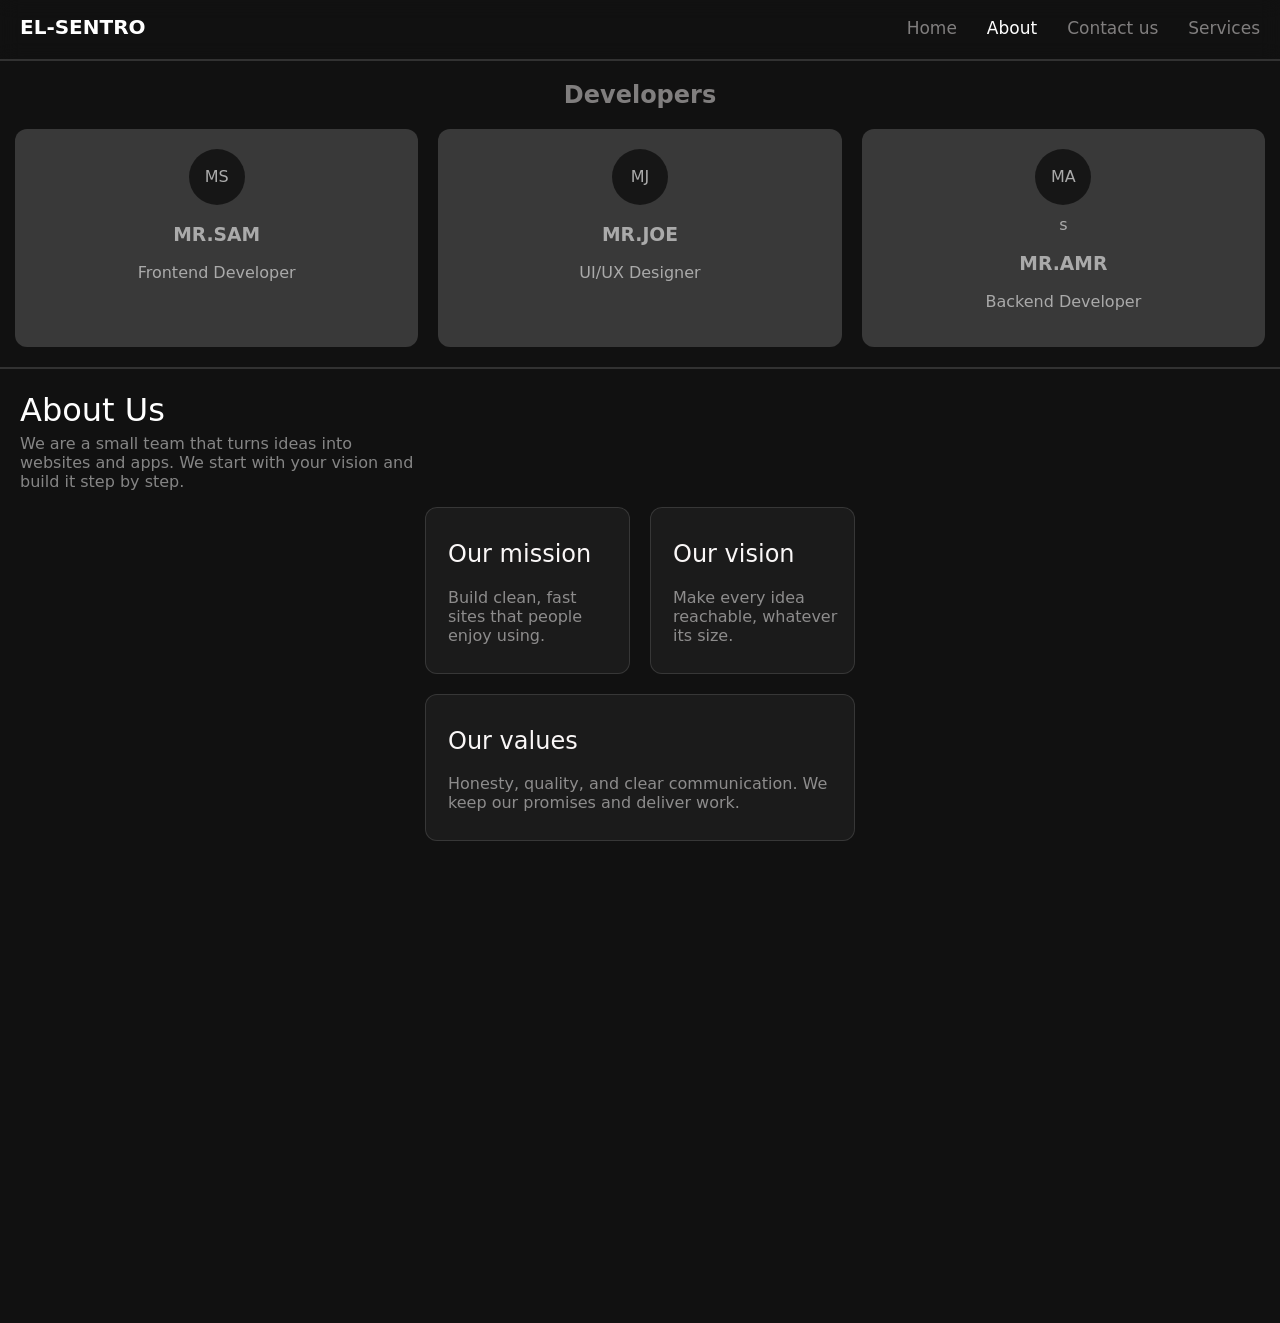
<file: About.html>
<!DOCTYPE html>
<html lang="en">

<head>
    <link rel="stylesheet" href="about.css">
    <meta charset="UTF-8">
    <meta name="viewport" content="width=device-width, initial-scale=1.0">
    <title>About Us</title>
</head>

<body>
    <div class="navbar-container">
        <nav class="navbar">
            <div class="nav-logo">EL-SENTRO</div>
            <ul class="nav-links">
                <li><a href="index.html">Home</a></li>
                <li class="About"><a href="About.html">About</a></li>
                <li><a href="contact.html">Contact us</a></li>
                <li><a href="services.html">Services</a></li>
            </ul>
        </nav>
        <hr class="divider">
    </div>

    <section class="team">
        <h2 class="d">Developers</h2>
        <div class="cards">
            <div class="card">
                <div class="avatar">MS</div>
                <h3>MR.SAM</h3>
                <p>Frontend Developer</p>
            </div>

            <div class="card">
                <div class="avatar">MJ</div>
                <h3>MR.JOE</h3>
                <p>UI/UX Designer</p>
            </div>

            <div class="card">
                <div class="avatar">MA</div>s
                <h3>MR.AMR</h3>
                <p>Backend Developer</p>
            </div>
    </section>
    <hr class="divider">
    <h1 class="about-us">About Us</h1>
    <p class="about-us-p">We are a small team that turns ideas into websites and apps. We start with your vision and
        build it step by step.</p>
    <section class="us">
        <div class="card-all">
            <h2 class="hard">Our mission</h2>
            <p class="hard-p">Build clean, fast sites that people enjoy using.</p>
        </div>

        <div class="card-all">
            <h2 class="hard">Our vision</h2>
            <p class="hard-p" >Make every idea reachable, whatever its size.</p>
        </div>

        <div class="card-all">
            <h2 class="hard">Our values</h2>
            <p class="hard-p">Honesty, quality, and clear communication. We keep our promises and deliver work.</p>
        </div>

    </section>
</body>

</html>
</file>
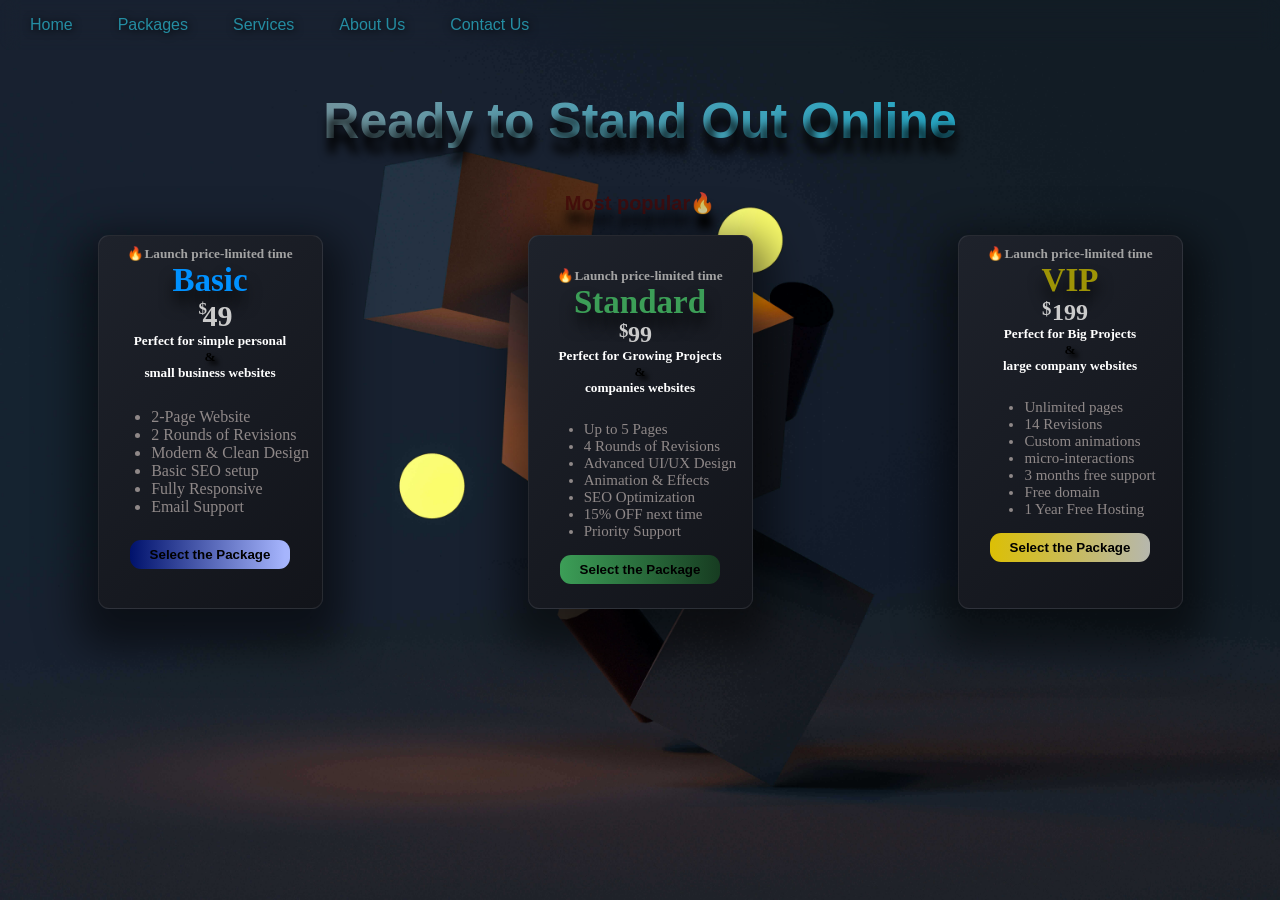
<file: page2.html>
<!DOCTYPE html>
<html>
    <head>
         <script>
        window.onerror = function(msg, url, line) {
          alert("ERROR: " + msg + "\nFile: " + url + "\nLine: " + line);
        };
        </script>
        <title>EL-SENTRO/Packages</title>
        <meta name="viewport" content="width=device-width, initial-scale=1.0">
        <link rel="stylesheet" href="page2.css">
    </head>
    <body class="scroll">
    <header>
         <div class="father-of-links">
        <ul class="navbar">
            <a class="home-l" href="index.html">
        <li class="home-p">Home</li>
            </a>
             <a class="home-l" href="page2.html">
        <li class="home-p">Packages</li>
        </a>
        <li class="home-p">Services</li>
        <li class="home-p">About Us</li>
        <a class="home-l" href="contact.html">
        <li class="home-p">Contact Us</li>
        </a>
        </ul>
        </div>
    </header>
    <main>
        <section>
            <h1 class="welcome">Ready to Stand Out Online</h1>
            <h3 class="most">Most popular🔥</h3>
        </section>
        <section class="cards">
            <div class="basic">
                <h5 class="limited">🔥Launch price-limited time</h5>
                <h1 class="address">Basic</h1>
                <div class="price-box">
                    <span class="dolr">$</span>
                <h1 class="price">49</h1>
                </div>
               <h5 class="good-for">Perfect for simple personal</h5>
               <h5 class="and">&</h5>
               <h5 class="good-for-small">small business websites</h5>
               <div class="features">
            <ul>
                <li>2-Page Website</li>
                <li>2 Rounds of Revisions</li>
                <li>Modern & Clean Design</li>
                <li>Basic SEO setup</li>
                <li>Fully Responsive</li>
                <li>Email Support</li>
            </ul>
               </div>
            <button class="select-basic">Select the Package</button>
               </div>
               <div class="standard">
                <div class="down">
               <h3 class="mosts">Most popular🔥</h3>
               </div>
                <h5 class="limited">🔥Launch price-limited time</h5>
                <h1 class="address-2">Standard</h1>
                <div class="price-box">
                <h3 class="dolr-2">$</h3>
                <h1 class="price-2">99</h1>
                </div>
               <h5 class="good-for-2">Perfect for Growing Projects</h5>
               <h5 class="good-for-and-2">&</h5>
               <h5 class="good-for-big">companies websites</h5>
               <div class="features-2">
               <ul class=>
                <li>Up to 5 Pages</li>
                <li>4 Rounds of Revisions</li>
                <li>Advanced UI/UX Design</li>
                <li>Animation & Effects</li>
                <li>SEO Optimization</li>
                <li>15% OFF next time</li>
                <li>Priority Support</li>
            </ul>
               </div>
                <button class="select-standard">Select the Package</button>
            </div>
            <div class="vip">
                 <h5 class="limited">🔥Launch price-limited time</h5>
                <h1 class="address-3">VIP</h1>
                <div class="price-box">
                 <h3 class="dolr-3">$</h3>
                <h1 class="price-3">199</h1>
                </div>
               <h5 class="good-for-3">Perfect for Big Projects</h5>
               <h5 class="good-for-and-3">&</h5>
               <h5 class="good-for-big">large company websites</h5>
               <div class="features-2">
               <ul class=>
                <li>Unlimited pages</li>
                <li>14 Revisions</li>
                <li>Custom animations</li>
                <li>micro-interactions</li>
                <li>3 months free support</li>
                <li>Free domain</li>
                <li>1 Year Free Hosting</li>
            </ul>
               </div>
               <button class="select-vip">Select the Package</button>
            </div>
        </section>
    </main>
    <script src="sentro.js"></script>
    </body>
</html>
</file>
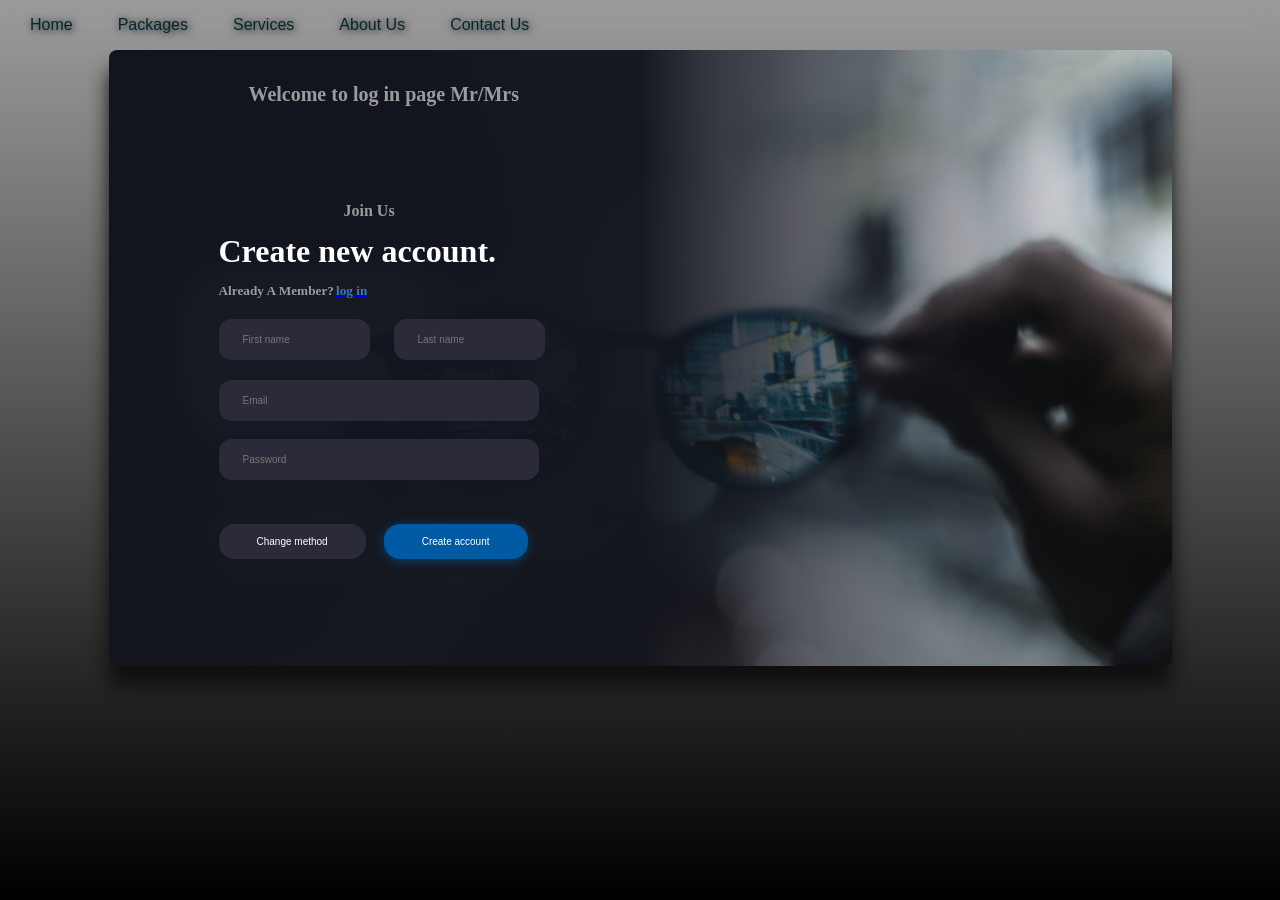
<file: sup.html>
<!DOCTYPE html>
<html lang="en">
<head>
     <script>
        window.onerror = function(msg, url, line) {
          alert("ERROR: " + msg + "\nFile: " + url + "\nLine: " + line);
        };
        </script>
    <link rel="stylesheet" href="sup.css">
    <meta name="viewport" content="width=device-width, initial-scale=1.0">
    <title>EL-SENTRO/Sign up</title>
</head>
<body>
     <div class="father-of-links">
        <ul class="navbar">
            <a class="home-l" href="index.html">
        <li class="home-p">Home</li>
            </a>
            <a class="home-l" href="page2.html">
        <li class="home-p">Packages</li>
        </a>
        <li class="home-p">Services</li>
        <li class="home-p">About Us</li>
       <a class="home-l" href="contact.html">
        <li class="home-p">Contact Us</li>
        </a>
        </ul>
        </div>
    <div class="sup">
        <div class="sign-up">
           <h5 class="text">Welcome to log in page Mr/Mrs</h5>
            <div class="hero">
             <h4 class="join">Join Us</h4>
              <h1 class="create">Create new account.</h1>
                <div class="one-word">
                 <h5 class="mem"> Already A Member?</h5>
                 <a href="sup2.html">
                   <h5 class="lo">log in</h5>
                </a>
                </div>
                <div class="infor">
                    <input type="text" name="name" placeholder="First name" class="name">
                    <input type="text" name="name2" placeholder="Last name" class="name2">
                </div>
                <input type="email" name="email" placeholder="Email" class="email"><br>
                <input type="password" name="pass" placeholder="Password" class="pass"><br>
                <button class="ch">Change method</button>
                <button class="cr">Create account</button>
            </div>
        </div>
    </div>
</body>
</html>
</file>
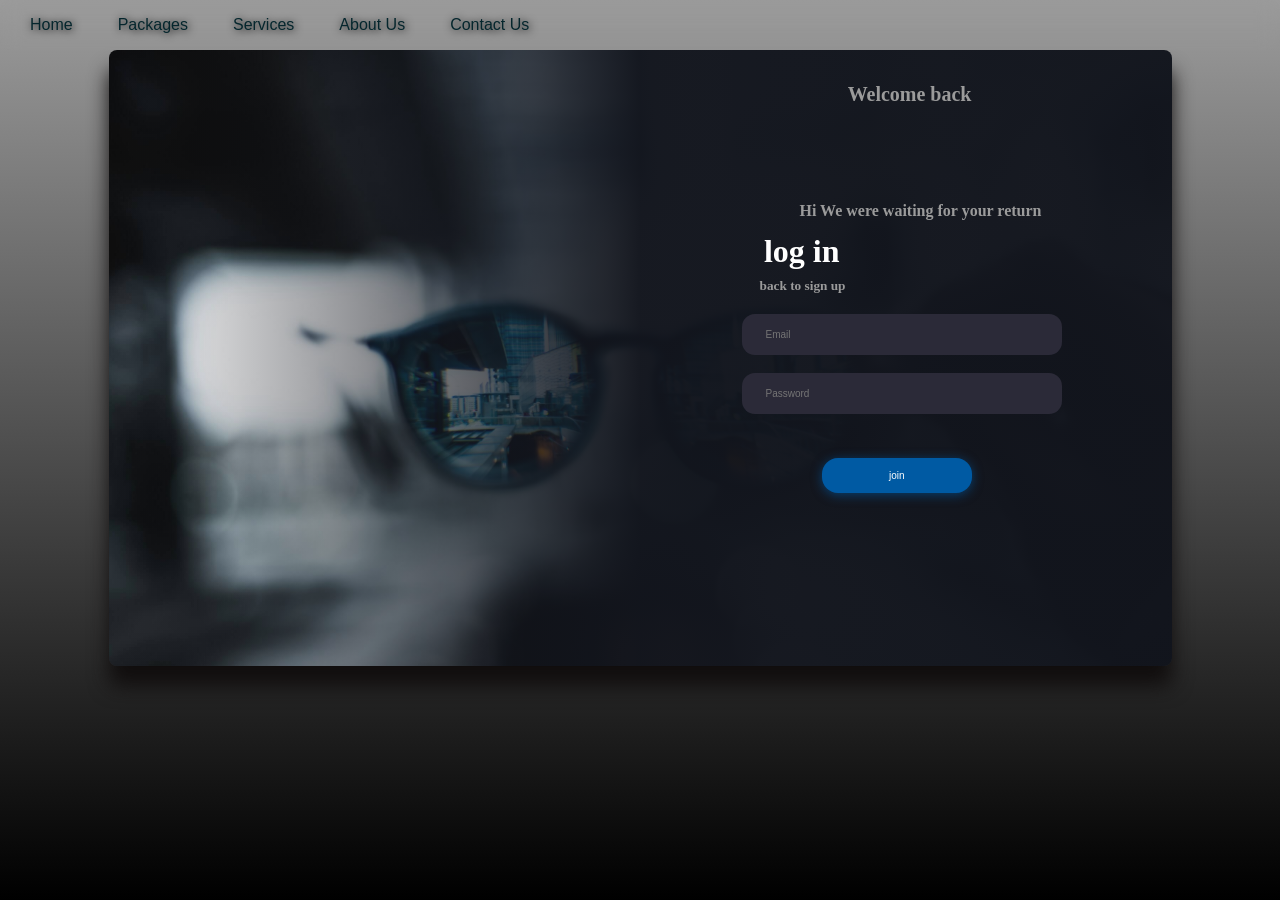
<file: sup2.html>
<!DOCTYPE html>
<html lang="en">
<head>
     <script>
        window.onerror = function(msg, url, line) {
          alert("ERROR: " + msg + "\nFile: " + url + "\nLine: " + line);
        };
        </script>
    <link rel="stylesheet" href="sup2.css">
    <meta name="viewport" content="width=device-width, initial-scale=1.0">
    <title>EL-SENTRO/Log in</title>
</head>
<body>
    <div class="father-of-links">
        <ul class="navbar">
            <a class="home-l" href="index.html">
        <li class="home-p">Home</li>
            </a>
            <a class="home-l" href="page2.html">
        <li class="home-p">Packages</li>
        </a>
        <li class="home-p">Services</li>
        <li class="home-p">About Us</li>
        <a class="home-l" href="contact.html">
        <li class="home-p">Contact Us</li>
    </a>
        </ul>
        </div>
    <div class="sup">
        <div class="sign-up">
           <h5 class="text">Welcome back</h5>
            <div class="hero">
             <h4 class="join">Hi We were waiting for your return</h4>
              <h1 class="create">log in</h1>
              <A class="aboya" href="sup.html">
                 <h5 class="mem">back to sign up</h5>
                </A>
                <input type="email" name="email" placeholder="Email" class="email"><br>
                <input type="password" name="pass" placeholder="Password" class="pass"><br>
                <button class="ch">join</button>
                </div>
            </div>
        </div>
</body>
</html>
</file>
<file: about.css>
html {
    background-color: #111;
    overscroll-behavior: none;
}

body {
    background: linear-gradient(to top, #0000005b), url(homme.jpg) center no-repeat fixed;
    background-size: cover;
    min-height: 147vh;
    margin: 0;
    font-family: system-ui, sans-serif;
}

.navbar-container {
    backdrop-filter: blur(10px);
}

.navbar,
.nav-links,
.nav-logo {
    display: flex;
    justify-content: space-between;
    align-items: center;
    margin-left: 10px;
    margin-bottom: 0;
    gap: 30px;
    color: rgb(255, 255, 255);
    list-style: none;
}

.nav-logo {
    margin-top: 15px;
    font-size: 20px;
    font-weight: 600;
    text-decoration: none;
}

.nav-links {
    margin-right: 20px;
    font-size: 17px;
    text-decoration: none;
}

.nav-links li a {
    text-decoration: none;
    color: rgb(128, 126, 126);
}

.nav-links li.About a {
    color: white;
    cursor: default;
}

.nav-links li:not(.About):hover a {
    transform: scale(1.4);
}

.nav-links li {
    text-decoration: none;
    transition: all 0.5s ease;
}

.nav-links li:not(.About):hover {
    transform: scale(1.4);
}

.d {
    text-align: center;
    color: rgb(128, 126, 126);
}

.cards {
    display: flex;
    gap: 20px;
    flex-wrap: wrap;
    margin: auto 15px;
}

.card {
    flex: 1;
    min-width: 200px;
    text-align: center;
    padding: 20px;
    border-radius: 12px;
    color: rgb(170, 170, 170);
    background: rgba(83, 83, 83, 0.603);
}

.avatar {
    width: 56px;
    height: 56px;
    border-radius: 50%;
    margin: 0 auto 10px;
    display: flex;
    justify-content: center;
    align-items: center;
    background: rgba(0, 0, 0, 0.603);
}

.divider {
    border: 1px solid rgba(78, 78, 78, 0.562);
    margin: 20px 0;
}

.about-us{
    color: rgb(255, 255, 255);
    font-weight: 500;
    margin-left: 20px;
    margin-bottom: 5px;
}

.about-us-p{
    color: rgb(133, 133, 133);
    font-weight: 400;
    max-width: 500px;
    margin-left: 20px;
    margin-top: 5px;
     max-width: 40ch;
}

.us {
    display: grid;
    grid-template-columns: 1fr 1fr;
    max-width: 460px;
    gap: 20px;
    margin: 0 auto;
    padding: 0 15px;
    box-sizing: border-box;
    background-color: #11111100;
}

.hard {
    text-align: left;
    color: rgb(250, 247, 247);
    font-weight: 500;
    margin-left: 10px;
}

.hard-p{
     margin-left: 10px;
}

.card-all:not(.hard) {
    background: rgb(27, 27, 27);
    border-radius: 12px;
    padding: 12px;
    color: #919090f6;
    border: 1px solid rgba(78, 78, 78, 0.562);
}
.card-all:last-child{
    grid-column: 1 / -1;
}
@media (max-width: 500px) {
    .us { grid-template-columns: 1fr; }
    body{
        min-height: 160vh;
    }
}
</file>
<file: page2.css>
.scroll{
    background: url(sebastian-svenson-d2w-_1LJioQ-unsplash.jpg);
    background-position: center;
    background-size: cover;
    background-repeat: no-repeat;
     min-height: 100vh;
    margin: 0;
    overflow: hidden;
}
.father-of-links{
    display: flex;
    align-items: center;
    justify-content: space-between;
    backdrop-filter: blur(10px);
    border-radius: 11px;
    border-color: transparent;
    text-shadow: 1px 1px 8px #000000;
    height: 50px;
}
.navbar{
    display: flex;
    justify-content: space-between;
    align-items: center;
    gap: 30px;
    padding: 30px 30px;
    list-style: none;
    font-family: 'Inter', sans-serif;
}
.home-p{
    color: #248da2;
    margin-right: 15px;
    transform: scale(1);
    transition: all 0.6s ease, text-shadow 0.6s ease;
    cursor: pointer;
}
.home-p:hover{
   transform: scale(1.7);
   color: #ffffff;
   text-shadow: 1px 1px 8px #00aeff;
}
.home-l{
    text-decoration: none;
}
.welcome{
    text-align: center;
    font-size: 50px;
     font-family: 'Inter', sans-serif;
    background:linear-gradient(to right, #978989, #00b3db);
    -webkit-background-clip: text;
    background-clip: text;
    -webkit-text-fill-color: transparent;
    color: transparent;
    text-shadow: 2px 15px 10px #000000;
}
.most{
    text-align: center;
    font-size: 20px;
    font-family: 'Inter', sans-serif;
    color: rgba(67, 10, 10, 0.822);
    text-shadow: 2px 15px 10px #000000;
    opacity: 0;
    transition: opacity all 10s ease;
}
.cards{
    display: flex;
    justify-content: space-around;
    gap: 10px;
    margin: 0;
}
.basic{
    display: flex;
    flex-direction: column;
    align-items: center;
    border-style: none;
    border: 1px solid rgba(255, 255, 255, 0.08);
    box-shadow: 0 20px 40px 20px rgba(0, 0, 0, 0.5);
    border-radius: 11px;
    padding-top: 10px;
    padding-bottom: 24px;
    width: 223px;
    background: linear-gradient(135deg, #1e222b, #12141a);
    opacity: 0;
    transition: all 0.3s ease, box-shadow 0.3s ease, opacity 1.5s ease;
}
.basic:hover{
    transform: translateY(-12px);
    box-shadow: 0 30px 60px rgba(0, 162, 255, 0.862);
}
.limited{
    color: #a3a3a3;
    margin: 0;
}
.address{
    font-size: 33px;
    font-weight: 900;
    margin: 0;
    color: #0091ff;
    text-shadow: 0px 12px 15px rgb(0 0 0 / 80%);
}
.price{
    font-size: 30px;
    font-weight: bold;
    padding: 0 0 0 15px;
    color: #cbcbcb;
    margin: 0;
}
.dolr{
    position: absolute;
    top: 0px;
    left: 11px;
    font-size: 17px;
    font-weight: bold;
    color: #cdcdcd;
}
.price-box{
    position: relative;
    display: inline-flex;
    margin: 0;
}
.good-for, .good-for-2{
    margin: 0;
    color: #ffffff
}
.and{
    text-shadow: 4px 4px 4px;
    margin: 0;
}
.good-for-small{
    margin: 0;
    color: #ffffff
}
.features{
    color: #8f8888;
    margin: 0;
    padding-top: 11px;
    padding-bottom: 8px;
}
.select-basic{
    font-weight: 600;
    margin: 0;
    border-radius: 11px;
    padding-bottom: 7px;
    padding-top: 7px;
    padding-left: 20px;
    padding-right: 20px;
    border-style: none;
    background:linear-gradient(to right, #00126c, #a5b4fc, #e0e7ff 193%);
    transform: scale(1);
    transition: all 0.6s ease, box-shadow 0.6s ease;
    cursor: pointer;
}
.select-basic:hover{
    transform: scale(1.1);
    box-shadow:  -1px 4px 12px 6px rgba(0, 162, 255, 0.15);
}
.standard{
    display: flex;
    flex-direction: column;
    align-items: center;
    border-style: none;
    border: 1px solid rgba(255, 255, 255, 0.08);
    box-shadow: 0 20px 40px 20px rgba(0, 0, 0, 0.5);
    border-radius: 11px;
    padding-top: 10px;
    padding-bottom: 24px;
    width: 223px;
    background: linear-gradient(135deg, #1e222b, #12141a);
    opacity: 0;
    transition: all 0.3s ease, box-shadow 0.3s ease, opacity 2s ease;
}
.standard:hover{
     transform: translateY(-12px);
    box-shadow: 0 30px 60px #3c9e57;
}
.address-2{
    margin: 0;
    font-size: 33px;
    font-weight: 900;
    text-align: center;
    color: #3c9e57;
    text-shadow: 0px 12px 15px rgb(0 0 0 / 80%);
}
.price-2{
    margin: 0;
    color: #cbcbcb;
}
.dolr-2{
    position: absolute;
    top: -1px;
    left: -9px;
   margin: 0;
    color: #cdcdcd;
}
.good-for-and-2{
    margin: 0;
    text-shadow: 4px 4px 4px;
}
.good-for-big{
    margin: 0;
    color: #ffffff
}
.features-2{
    margin: 0;
    font-size: 15px;
    color: #8f8888;
    padding-top: 10px;
}
.select-standard{
    font-weight: 600;
    margin: 0;
    border-radius: 11px;
    padding-bottom: 7px;
    padding-top: 7px;
    padding-left: 20px;
    padding-right: 20px;
    border-style: none;
    background:linear-gradient(to right, #3c9e57, #000000, #ffffff 323%);
    transform: scale(1);
    transition: all 0.6s ease, box-shadow 0.6s ease;
    cursor: pointer;
}
.select-standard:hover{
     transform: scale(1.1);
    box-shadow:  -1px 2px 12px 1px #3c9e57;
}
.vip{
    display: flex;
    flex-direction: column;
    align-items: center;
    border-style: none;
    border: 1px solid rgba(255, 255, 255, 0.08);
    box-shadow: 0 20px 40px 20px rgba(0, 0, 0, 0.5);
    border-radius: 11px;
    padding-top: 10px;
    padding-bottom: 24px;
    width: 223px;
    background: linear-gradient(135deg, #1e222b, #12141a);
    opacity: 0;
    transition: all 0.3s ease, box-shadow 0.3s ease, opacity 2.5s ease;
}
.vip:hover{
     transform: translateY(-12px);
    box-shadow: 0 30px 60px rgb(251 255 0 / 45%);
}
.select-vip{
    font-weight: 600;
    margin: 0;
    border-radius: 11px;
     padding-bottom: 7px;
    padding-top: 7px;
    padding-left: 20px;
    padding-right: 20px;
    border-style: none;
    background:linear-gradient(to right, #ffdd00d8, #a5b4fc, #e0e7ff 293%);
     transform: scale(1);
    transition: all 0.6s ease, box-shadow 0.6s ease;
    cursor: pointer;
}
.select-vip:hover{
     transform: scale(1.1);
    box-shadow: -1px 4px 12px 0px rgb(255 255 0 / 59%);
}
.address-3{
    margin: 0;
    font-size: 33px;
    font-weight: 900;
    text-align: center;
    color: #9e9406;
    text-shadow: 0px 12px 15px rgb(0 0 0 / 80%);
}
.price-3{
    margin: 0;
    color: #cbcbcb;
}
.dolr-3{
    position: absolute;
    top: -1px;
    left: -10px;
    margin: 0;
    color: #cdcdcd;
}
.good-for-3{
    margin: 0;
    color: #ffffff
}
.good-for-and-3{
    margin: 0;
    text-shadow: 4px 4px 4px;

}
.mosts{
    opacity: 0;
    margin: 0;
    cursor:context-menu;
}
@media(max-width:768px){
    html{
    overflow-x: hidden;
    max-width: 100%;
}
.scroll{
    background:linear-gradient(#222222, #03303a, #222222);
    min-height: 235vh;
    margin: 0;
    overflow: hidden;
    }
    .btn-started{
        padding-top: 5px;
    }
    .cards{
    display:flex;
    flex-direction: column;
    align-items: center;
    gap: 300px;
    }
     .navbar{
        font-size: 9.5px;
    }
    .and, .good-for-and-2, .good-for-and-3{
        text-shadow: none;
    }
     .name-project{
        font-size: 50px;
    }
    .hero-section{
        margin-bottom: 0;
    }
    .slogan{
        font-size: 12px;
        margin-bottom: 40px;
    }
    .btn-started{
        margin: 0;
    }
    .mfa{
        display: flex;
        justify-content: space-between;
    }
     .modern{
        gap: 100px;
        background-color: #000000;
        border: transparent;
        min-height: 100px;
        min-width: 50px;
        margin-top: 20px;
        margin-left: 0;
        margin-right: 40px;
    }
    .afford{
        background-color: #0091ff;
        border: transparent;
        min-height: 100px;
        min-width: 50px;
        margin-top: 20px;
        margin-left: 1px;
    }
    .full{
        background-color: #ffffff;
        border: transparent;
        min-height: 100px;
        min-width: 50px;
        margin-top: 20px;
        margin-left: px;
        margin-right: 40px;
    }
    .logo{
    font-size: 14px;
    }
    .description{
        font-size: small;
    }
    .father-of-desc{
        font-size: x-small;
    }
    .menu{
        display: block;
        background: none;
        color: white;
        font-size: 30px;
        cursor: pointer;
    }
    .logo{
        display: none;
    }
    .mosts{
        display: block;
        opacity: 1;
        cursor:auto;
        margin: 0;
        color:#8b5a0b;
    }
    .most{
        margin: 0;
        opacity: 0 !important;
        cursor: context-menu;
    }
}
</file>
<file: sup.css>
body{
    background: linear-gradient(to bottom, #9b9b9b, #000000);
    background-position: center;
    background-size: cover;
    background-repeat: no-repeat;
    min-height: 100vh;
    margin: 0;
    overflow: hidden;
}
.father-of-links{
    display: flex;
    align-items: center;
    justify-content: space-between;
    backdrop-filter: blur(10px);
    border-radius: 11px;
    border-color: transparent;
    text-shadow: 1px 1px 8px #000000;
    height: 50px;
}
.navbar{
    display: flex;
    justify-content: space-between;
    align-items: center;
    gap: 30px;
    padding: 30px 30px;
    list-style: none;
    font-family: 'Inter', sans-serif;
}
.home-p{
    color: #05262d;
    margin-right: 15px;
    transform: scale(1);
    transition: all 0.6s ease, text-shadow 0.6s ease;
    cursor: pointer;
}
.home-p:hover{
   transform: scale(1.7);
   color: #ffffff;
   text-shadow: 1px 1px 8px #05262d;
}
.home-l{
    text-decoration: none;
}
.sup{
    display: flex;
    flex-wrap: wrap;
    align-items: center;
    justify-content: center;
    gap: 30px;
}
.sign-up{
    background: linear-gradient(to right, #12151dfa 50% 46%, #ffffff0d), url(redd-francisco-zgtTjXKxdDE-unsplash.jpg);
    background-repeat: no-repeat;
    background-size: cover;
    background-position: center;
    color: #ffff;
    height: 616px;
    width: 1063px;
    border-radius: 8px;
    box-shadow: 0px 20px 20px 0px #110e0e;
}
.text{
    color: #9b9b9b;
    margin-left: 140px;
    font-size: 20px;
}
.hero{
    align-items: flex-start;
    margin: 110px;
    margin-top: 9%;
}
.join{
    margin: 0;
    margin-bottom: 13px;
    margin-left: 125px;
    color: #9b9b9b;
}
.create{
    margin: 0;
    color: #ffff;
}
.one-word{
    display: flex;
    justify-content: flex-start;
    margin: 0;
    margin-top: 13px;
    gap: 2px;
}
.mem{
    margin: 0;
    color: #9b9b9b;
}
.lo{
    margin: 0;
    color: rgb(54, 123, 197);
    cursor: pointer;
}
.name{
    margin-top: 20px;
    padding-top: 15px;
    padding-bottom: 15px;
    padding-left: 24px;
    padding-right: 0px;
    font-size: x-small;
    border-radius: 13px;
    border-style: none;
    background-color: #2b2a38;
    color: #fff;
    cursor: pointer;
}
.name2{
   margin-left: 20px;
    padding-top: 15px;
    padding-bottom: 15px;
    padding-left: 24px;
    padding-right: 0px;
    font-size: x-small;
    border-radius: 13px;
    border-style: none;
    background-color: #2b2a38;
    color: #fff;
    cursor: pointer;
}
.email{
    margin-top: 20px;
    padding-top: 15px;
    padding-bottom: 15px;
    padding-left: 24px;
    padding-right: 169px;
    font-size: x-small;
    border-radius: 13px;
    border-style: none;
    background-color: #2b2a38;
    color: #fff;
    cursor: pointer;
}
.pass{
    margin-top: 18px;
    padding-top: 15px;
    padding-bottom: 15px;
    padding-left: 24px;
    padding-right: 169px;
    font-size: x-small;
    border-radius: 13px;
    border-style: none;
    background-color: #2b2a38;
    color: #fff;
    cursor: pointer;
}
.ch{
    margin-top: 44px;
    margin-right: 14px;
    padding-top: 12px;
    padding-bottom: 12px;
    padding-left: 38px;
    padding-right: 38px;
    font-size: x-small;
    border-radius: 16px;
    border-style: none;
    background-color: #2b2a38;
    color: #fff;
    cursor: pointer;
}
.cr{
    margin-top: 44px;
    padding-top: 12px;
    padding-bottom: 12px;
    padding-left: 38px;
    padding-right: 38px;
    font-size: x-small;
    border-radius: 16px;
    border-style: none;
    box-shadow: 0px 2px 11px 0px #005aa39c;
    background-color: #005aa3;
    color: #fff;
    cursor: pointer;
}
@media(max-width:786px){
html{
    overflow-x: hidden;
    overflow-y: hidden;
    max-width: 100%;
}
body{
    background: linear-gradient(to bottom, #9b9b9b4a, #00000000 120%),;
    background-position: center;
    justify-content: center;
    background-size: cover;
    background-repeat: no-repeat;
    align-items: center;
    min-height: 110vh;
    margin: 0;
    overflow-y: hidden;
    overflow-x: hidden;
}
.father-of-links{
    backdrop-filter: blur(4px);
}
.navbar{
    font-size: 9.5px;
    margin-right: 0;
}
.sup{
    padding: 0;
    margin: 0;
    align-items: center;
    transform: scale(0.8);
}
.sign-up{
    background: linear-gradient(to right, #12151def 100% 46%, #ffffff5d), url(redd-francisco-zgtTjXKxdDE-unsplash.jpg);
    background-repeat: no-repeat;
    background-size: cover;
    background-position: center;
    align-items: center;
    color: #ffff;
    margin: 0;
    margin-top: 30%;
    height: 450px;
    width: 100%;
    border-radius: 8px;
    box-shadow: 0px 20px 20px 0px #110e0e;
}
.text{
    color: #9b9b9b;
    align-items: center;
    margin-left: 18%;
    font-size: 18px;
}
.hero{
    margin: 13px;
    margin-left: 40px;
    margin-top: 9%;
    font-size: 8px;
}
.join{
    margin: 0;
    margin-bottom: 13px;
    margin-left: 40%;
    font-size: 15px;
    color: #9b9b9b;
}
.create{
    margin: 13px;
    margin-left: 85px;
    color: #ffff;
}
.one-word{
    display: flex;
    margin: 0;
    margin-top: 13px;
    font-size: 10px;
    gap: 2px;
}
.mem{
    margin: 0;
    margin-left: 85px;
    color: #9b9b9b;
    font-size: 10px;
}
.lo{
    margin: 0;
    color: rgb(54, 123, 197);
    cursor: pointer;
}
.name{
    margin-top: 20px;
    margin-left: 0;
    padding-top: 15px;
    padding-bottom: 15px;
    font-size:10px ;
    padding-right: 0px;
    padding-left: 22px;
    border-radius: 13px;
    border-style: none;
    background-color: #2b2a38;
    color: #fff;
    cursor: pointer;
}
.name2{
    margin-left: 10px;
    padding-top: 15px;
    padding-bottom: 15px;
    padding-left: 22px;
    padding-right: 0px;
    font-size: x-small;
    border-radius: 13px;
    border-style: none;
    background-color: #2b2a38;
    color: #fff;
    cursor: pointer;
}
.email{
    margin-top: 20px;
    padding-top: 15px;
    padding-bottom: 15px;
    padding-left: 24px;
    padding-right: 169px;
    font-size: x-small;
    border-radius: 13px;
    border-style: none;
    background-color: #2b2a38;
    color: #fff;
    cursor: pointer;
}
.pass{
    margin-top: 18px;
    padding-top: 15px;
    padding-bottom: 15px;
    padding-left: 24px;
    padding-right: 169px;
    font-size: x-small;
    border-radius: 13px;
    border-style: none;
    background-color: #2b2a38;
    color: #fff;
    cursor: pointer;
}
.ch{
    margin-top: 44px;
    margin-left: 8px;
    margin-right: 14px;
    padding-top: 12px;
    padding-bottom: 12px;
    padding-left: 38px;
    padding-right: 38px;
    font-size: x-small;
    border-radius: 16px;
    border-style: none;
    background-color: #2b2a38;
    color: #fff;
    cursor: pointer;
}
.cr{
    margin-top: 44px;
    padding-top: 12px;
    padding-bottom: 12px;
    padding-left: 38px;
    padding-right: 38px;
    font-size: x-small;
    border-radius: 16px;
    border-style: none;
    box-shadow: 0px 2px 11px 0px #005aa39c;
    background-color: #005aa3;
    color: #fff;
    cursor: pointer;
}
}
</file>
<file: sup2.css>
body{
    background: linear-gradient(to bottom, #9b9b9b, #000000);
    background-position: center;
    background-size: cover;
    background-repeat: no-repeat;
    min-height: 100vh;
    margin: 0;
    overflow: hidden;
}
.father-of-links{
    display: flex;
    align-items: center;
    justify-content: space-between;
    backdrop-filter: blur(10px);
    border-radius: 11px;
    border-color: transparent;
    text-shadow: 1px 1px 8px #000000;
    height: 50px;
}
.navbar{
    display: flex;
    justify-content: space-between;
    align-items: center;
    gap: 30px;
    padding: 30px 30px;
    list-style: none;
    font-family: 'Inter', sans-serif;
}
.home-p{
    color: #05262d;
    margin-right: 15px;
    transform: scale(1);
    transition: all 0.6s ease, text-shadow 0.6s ease;
    cursor: pointer;
}
.home-p:hover{
   transform: scale(1.7);
   color: #ffffff;
   text-shadow: 1px 1px 8px #05262d;
}
.home-l{
    text-decoration: none;
}
.sup{
    display: flex;
    flex-wrap: wrap;
    justify-content: center;
    gap: 30px;
}
.sign-up{
    background: linear-gradient(to left, #12151dfa 50% 46%, #ffffff0d), url(redd-francisco-zgtTjXKxdDE-unsplash.jpg);
    background-repeat: no-repeat;
    background-size: cover;
    background-position: center;
    align-items: flex-end;
    direction: rtl;
    color: #ffff;
    height: 616px;
    width: 1063px;
    border-radius: 8px;
    box-shadow: 0px 20px 20px 0px #110e0e;
}
.text{
    color: #9b9b9b;
    margin-right: 200px;
    font-size: 20px;
}
.hero{
    margin: 110px;
    margin-top: 9%;
}
.join{
    margin: 0;
    margin-bottom: 13px;
    margin-right: 20px;
    color: #9b9b9b;
}
.create{
    margin: 0;
    margin-right: 222px;
    color: #ffff;
}
.one-word{
    display: flex;
    justify-content: flex-start;
    margin: 0;
    margin-top: 13px;
    gap: 2px;
}
.mem{
    margin: 0;
    margin-top: 8px;
    margin-right: 216px;
    color: #9b9b9b;
}
.lo{
    margin: 0;
    color: rgb(54, 123, 197);
    cursor: pointer;
}
.email{
    margin-top: 20px;
    padding-top: 15px;
    padding-bottom: 15px;
    padding-left: 24px;
    padding-right: 169px;
    font-size: x-small;
    border-radius: 13px;
    border-style: none;
    background-color: #2b2a38;
    color: #fff;
    cursor: pointer;
    direction: ltr;
}
.pass{
    margin-top: 18px;
    padding-top: 15px;
    padding-bottom: 15px;
    padding-left: 24px;
    padding-right: 169px;
    font-size: x-small;
    border-radius: 13px;
    border-style: none;
    background-color: #2b2a38;
    color: #fff;
    cursor: pointer;
    direction: ltr;
}
.ch{
    margin-top: 44px;
    margin-right: 90px;
    padding-top: 12px;
    padding-bottom: 12px;
    padding-left: 67px;
    padding-right: 67px;
    font-size: x-small;
    border-radius: 16px;
    border-style: none;
    box-shadow: 0px 2px 11px 0px #005aa39c;
    background-color: #005aa3;
    color: #fff;
    cursor: pointer;
    direction: ltr;
}
.aboya{
    text-decoration: none;
}
@media(max-width:786px){
html{
    overflow-x: hidden;
    overflow-y: hidden;
    max-width: 100%;
}
body{
    background: linear-gradient(to bottom, #9b9b9b4a, #00000000 120%),;
    background-position: center;
    justify-content: center;
    background-size: cover;
    background-repeat: no-repeat;
    align-items: center;
    min-height: 110vh;
    margin: 0;
    overflow-y: hidden;
    overflow-x: hidden;
}
.father-of-links{
    backdrop-filter: blur(4px);
}
.navbar{
    font-size: 9.5px;
    margin-right: 0;
}
.sup{
    padding: 0;
    margin: 0;
    align-items: center;
    transform: scale(0.8);
}
.sign-up{
    background: linear-gradient(to right, #12151def 100% 46%, #ffffff5d), url(redd-francisco-zgtTjXKxdDE-unsplash.jpg);
    background-repeat: no-repeat;
    background-size: cover;
    background-position: center;
    align-items: center;
    color: #ffff;
    text-align: center;
    margin: 0;
    margin-top: 30%;
    height: 450px;
    width: 100%;
    border-radius: 8px;
    box-shadow: 0px 20px 20px 0px #110e0e;
}
.text{
    color: #9b9b9b;
    align-items: center;
    margin-right: 0px;
    font-size: 20px;
}
.hero{
    margin: 13px;
    margin-top: 9%;
    font-size: 8px;
}
.join{
    margin: 0;
    text-align: center;
    margin-bottom: 13px;
    margin-right: 15px;
    font-size: 15px;
    color: #9b9b9b;
}
.create{
    margin: 13px;
    text-align: center;
    color: #ffff;
}
.one-word{
    display: flex;
    margin: 0;
    margin-top: 13px;
    font-size: 10px;
    gap: 2px;
}
.mem{
    margin: 0;
    color: #9b9b9b;
    font-size: 10px;
}
.lo{
    margin: 0;
    color: rgb(54, 123, 197);
    cursor: pointer;
}
.name{
    margin-top: 20px;
    margin-left: 0;
    padding-top: 15px;
    padding-bottom: 15px;
    font-size:10px ;
    padding-right: 0px;
    padding-left: 22px;
    border-radius: 13px;
    border-style: none;
    background-color: #2b2a38;
    color: #fff;
    cursor: pointer;
}
.name2{
    margin-left: 10px;
    padding-top: 15px;
    padding-bottom: 15px;
    padding-left: 22px;
    padding-right: 0px;
    font-size: x-small;
    border-radius: 13px;
    border-style: none;
    background-color: #2b2a38;
    color: #fff;
    cursor: pointer;
}
.email{
    margin-top: 20px;
    padding-top: 15px;
    padding-bottom: 15px;
    padding-left: 24px;
    padding-right: 169px;
    font-size: x-small;
    border-radius: 13px;
    border-style: none;
    background-color: #2b2a38;
    color: #fff;
    cursor: pointer;
}
.pass{
    margin-top: 18px;
    padding-top: 15px;
    padding-bottom: 15px;
    padding-left: 24px;
    padding-right: 169px;
    font-size: x-small;
    border-radius: 13px;
    border-style: none;
    background-color: #2b2a38;
    color: #fff;
    cursor: pointer;
}
.ch{
    margin-top: 44px;
    margin-left: 8px;
    margin-right: 4px;
    padding-top: 12px;
    padding-bottom: 12px;
    padding-left: 48px;
    padding-right: 48px;
    font-size: x-small;
    border-radius: 16px;
    border-style: none;
    background-color: #0d67c7a3;
    color: #fff;
    cursor: pointer;
}
}
</file>
